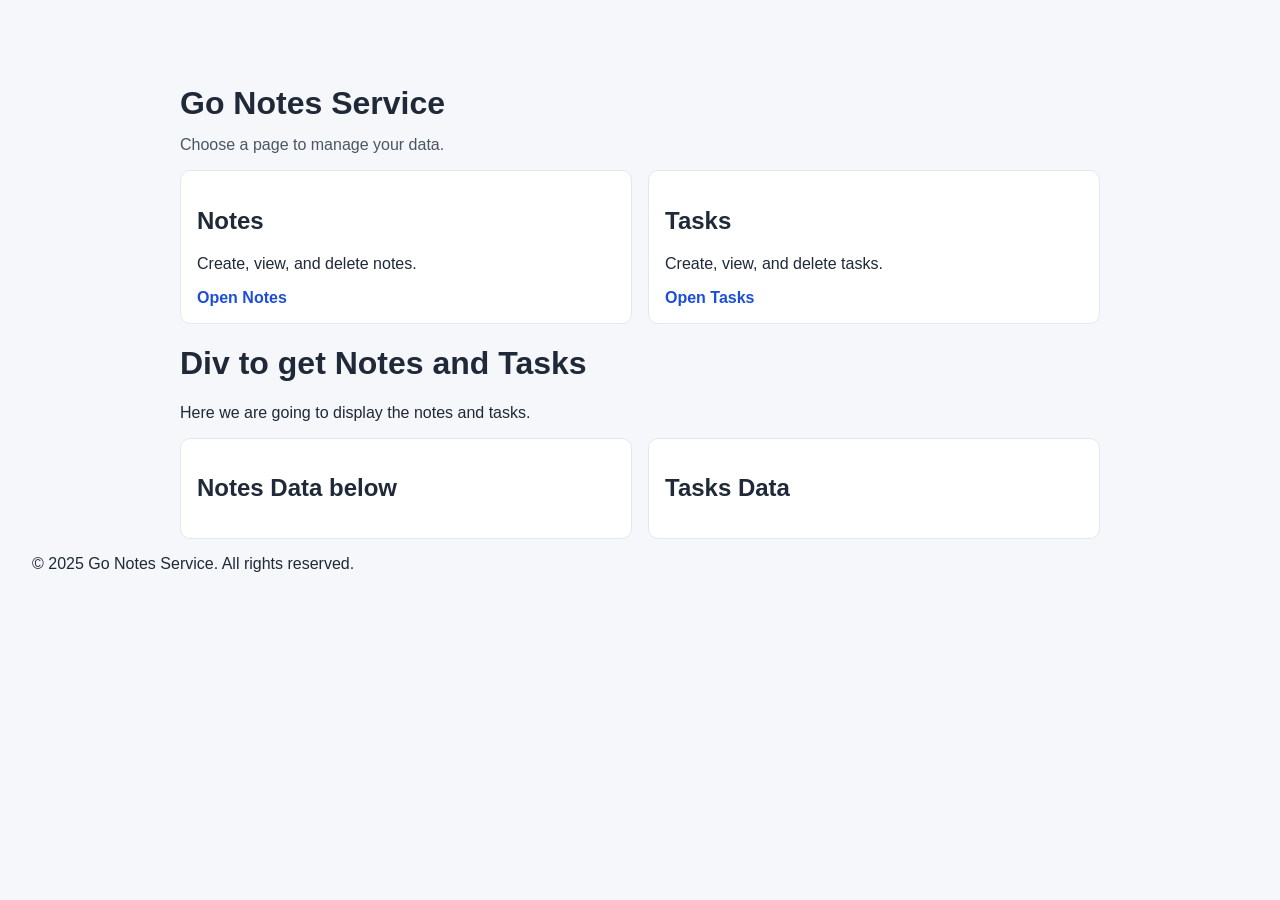
<file: frontend/index.html>
<!DOCTYPE html>
<html lang="en">
<head>
    <meta charset="UTF-8" />
    <meta name="viewport" content="width=device-width, initial-scale=1.0" />
    <title>Go Notes Service</title>
    <link rel="stylesheet" href="./styles.css" />
</head>
<body>
    <div class="container landing">
        <h1>Go Notes Service</h1>
        <p class="subtitle">Choose a page to manage your data.</p>

        <div class="grid">
            <section class="card">
                <h2>Notes</h2>
                <p>Create, view, and delete notes.</p>
                <a class="page-link" href="./notes.html">Open Notes</a>
            </section>

            <section class="card">
                <h2>Tasks</h2>
                <p>Create, view, and delete tasks.</p>
                <a class="page-link" href="./tasks.html">Open Tasks</a>
            </section>
        </div>
    </div>
    <div class="container">
        <h1>Div to get Notes and Tasks</h1>
        <p class="description">Here we are going to display the notes and tasks.</p>
        <div class="grid">
            <section class="card"> <!-- like class="card" -->
                <h2>Notes Data below</h2>
                
            </section>
            <section class="card">
                <h2>Tasks Data</h2>
            </section>
        </div>
    </div>
    <footer class="footer">
        <p>&copy; 2025 Go Notes Service. All rights reserved.</p>
    </footer>
</body>
</html>



<!-- explain whole html-->
<!--
This HTML file serves as the landing page for the Go Notes Service application.
It provides a simple interface with links to manage notes and tasks.

Structure:
1. Head Section:
   - Sets the character encoding to UTF-8.
   - Sets the viewport for responsive design.
   - Sets the page title.
   - Links to an external CSS file for styling.

2. Body Section:
   - Contains a main container with a landing class.
   - Displays the main heading and a subtitle.
   - Contains a grid layout with two cards:
     a. Notes Card: Provides a link to the notes management page.
     b. Tasks Card: Provides a link to the tasks management page.
-->
</file>
<file: frontend/styles.css>
body {
    font-family: "Segoe UI", Tahoma, Geneva, Verdana, sans-serif;
    margin: 0;
    padding: 2rem;
    background: #f5f7fb;
    color: #1f2937;
}

.container {
    max-width: 920px;
    margin: 0 auto;
}

.landing {
    padding-top: 2rem;
}

.subtitle {
    margin-top: -0.5rem;
    color: #4b5563;
}

.grid {
    display: grid;
    gap: 1rem;
    grid-template-columns: repeat(auto-fit, minmax(280px, 1fr));
}

.card {
    background: #fff;
    border: 1px solid #e5e7eb;
    border-radius: 10px;
    padding: 1rem;
}

.list-card {
    margin-top: 1rem;
}


.topbar {
    display: flex;
    align-items: center;
    justify-content: space-between;
    gap: 1rem;
}

.nav-links {
    display: flex;
    gap: 0.8rem;
}

.nav-links a,
.page-link {
    color: #1d4ed8;
    text-decoration: none;
    font-weight: 600;
}

.nav-links a:hover,
.page-link:hover {
    text-decoration: underline;
}

.row {
    display: grid;
    gap: 0.5rem;
    margin-top: 0.5rem;
}

input,
textarea,
button {
    font: inherit;
    padding: 0.6rem;
    border-radius: 8px;
    border: 1px solid #d1d5db;
}

button {
    background: #111827;
    color: #fff;
    border: none;
    cursor: pointer;
}

ul {
    padding-left: 1rem;
}

.item-list {
    list-style: none;
    padding-left: 0;
    margin: 0;
}

.item {
    display: flex;
    align-items: center;
    justify-content: space-between;
    gap: 0.75rem;
    border: 1px solid #e5e7eb;
    border-radius: 8px;
    padding: 0.6rem 0.8rem;
    margin-bottom: 0.6rem;
}

.item-text {
    overflow-wrap: anywhere;
}

.item-actions {
    flex-shrink: 0;
}

.delete-btn {
    background: #dc2626;
}

.delete-btn:hover {
    background: #b91c1c;
}
</file>
